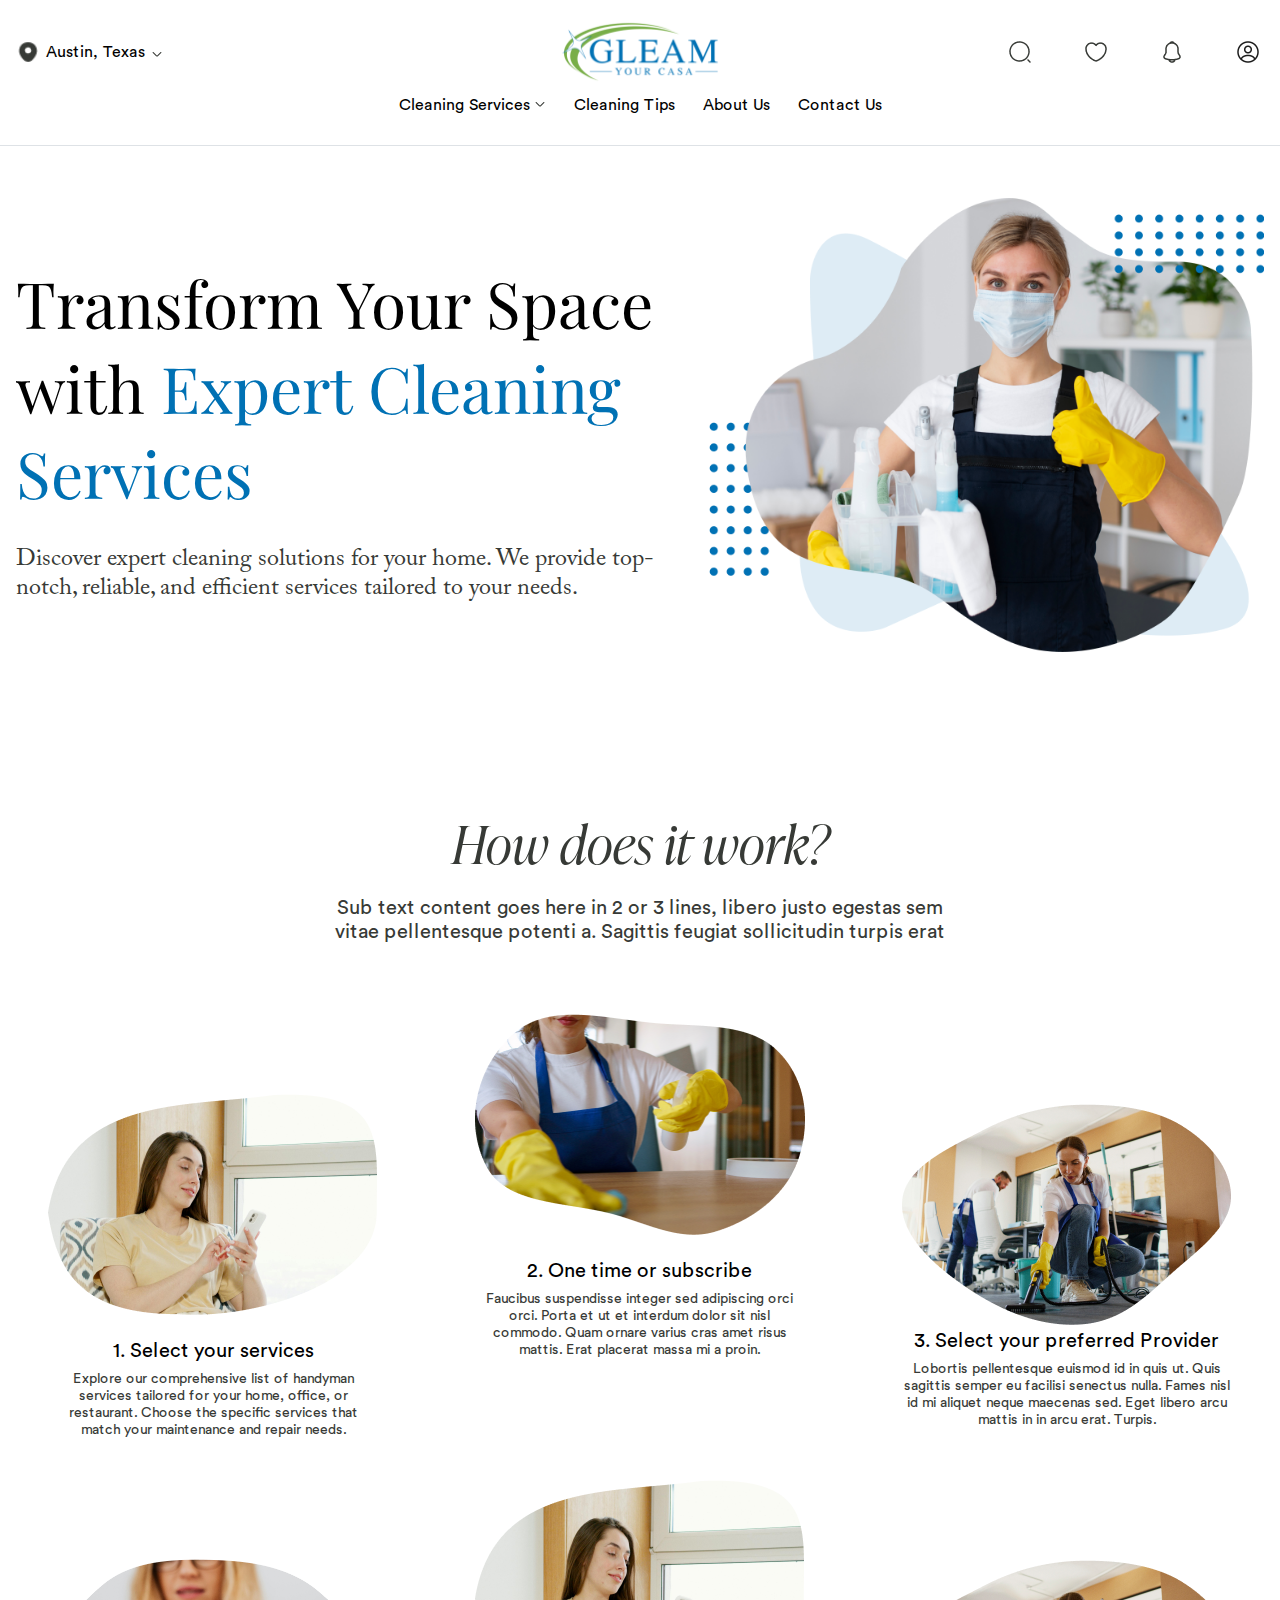
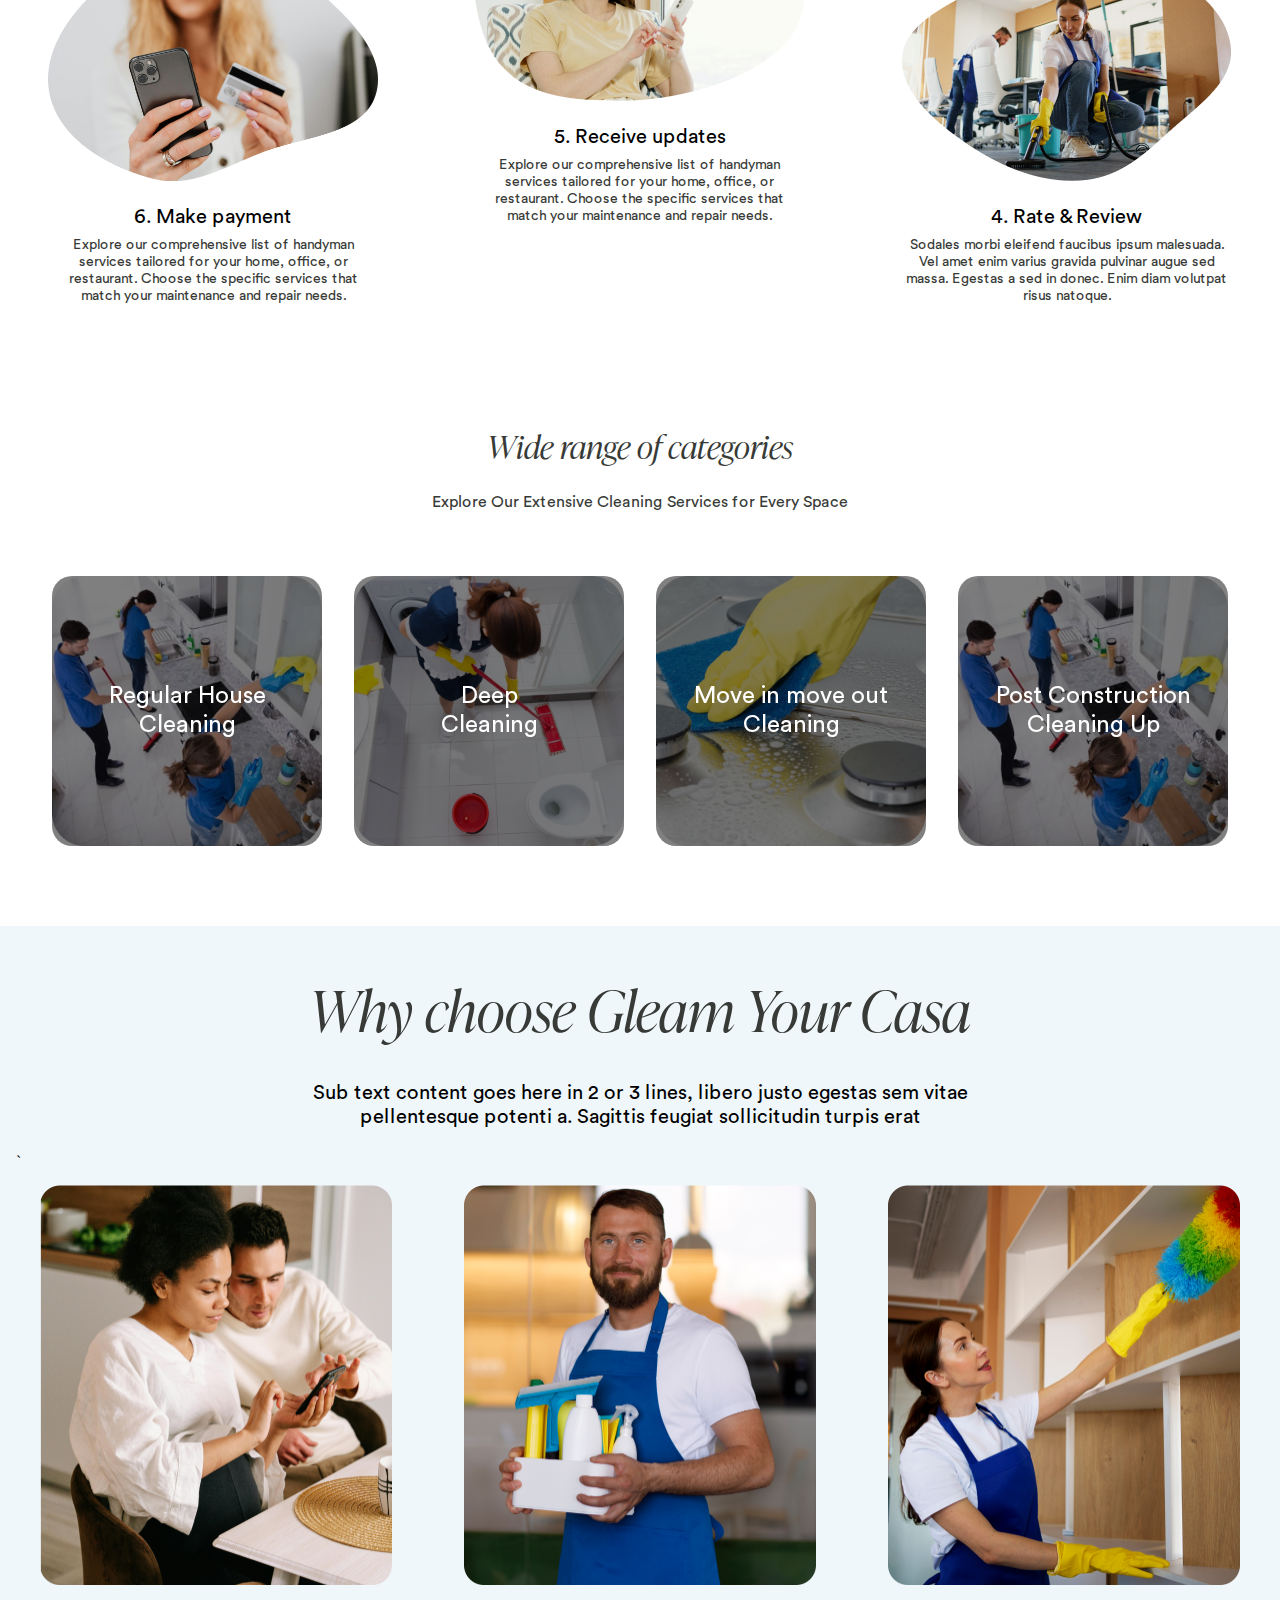
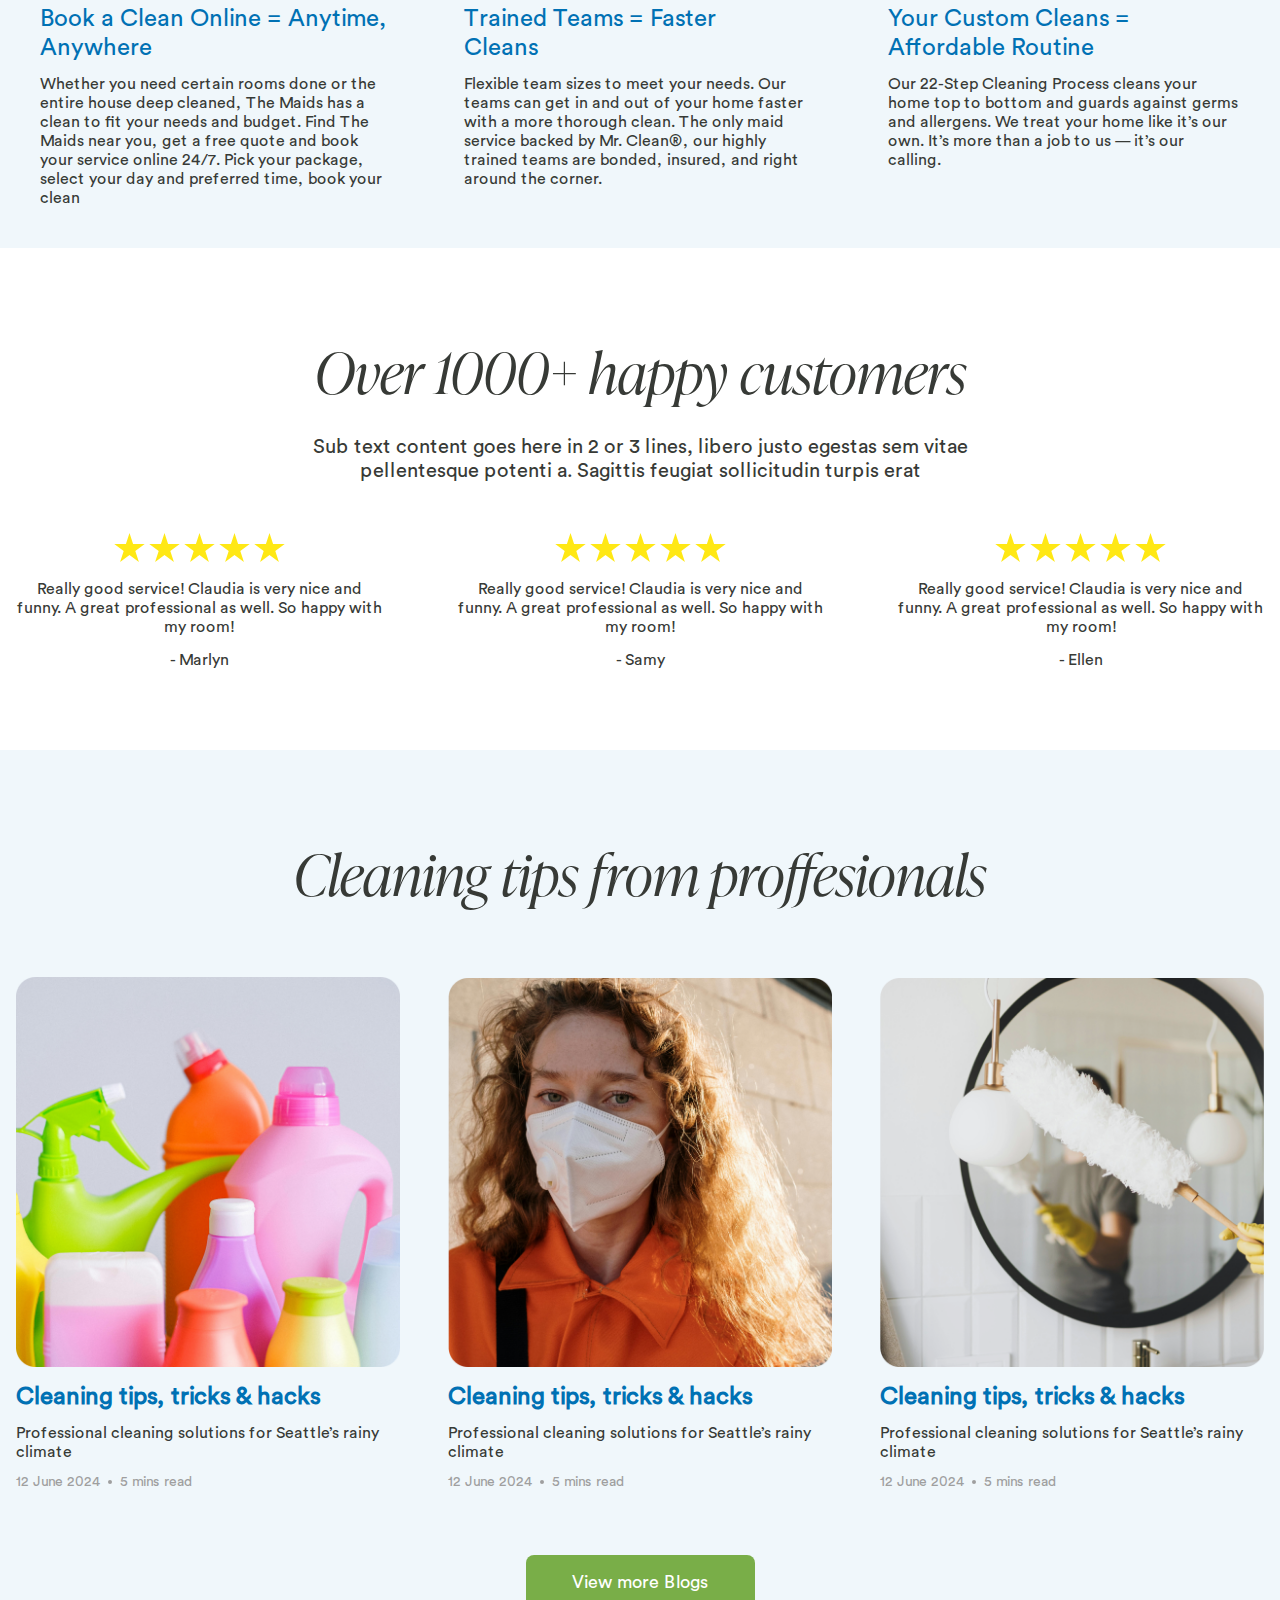
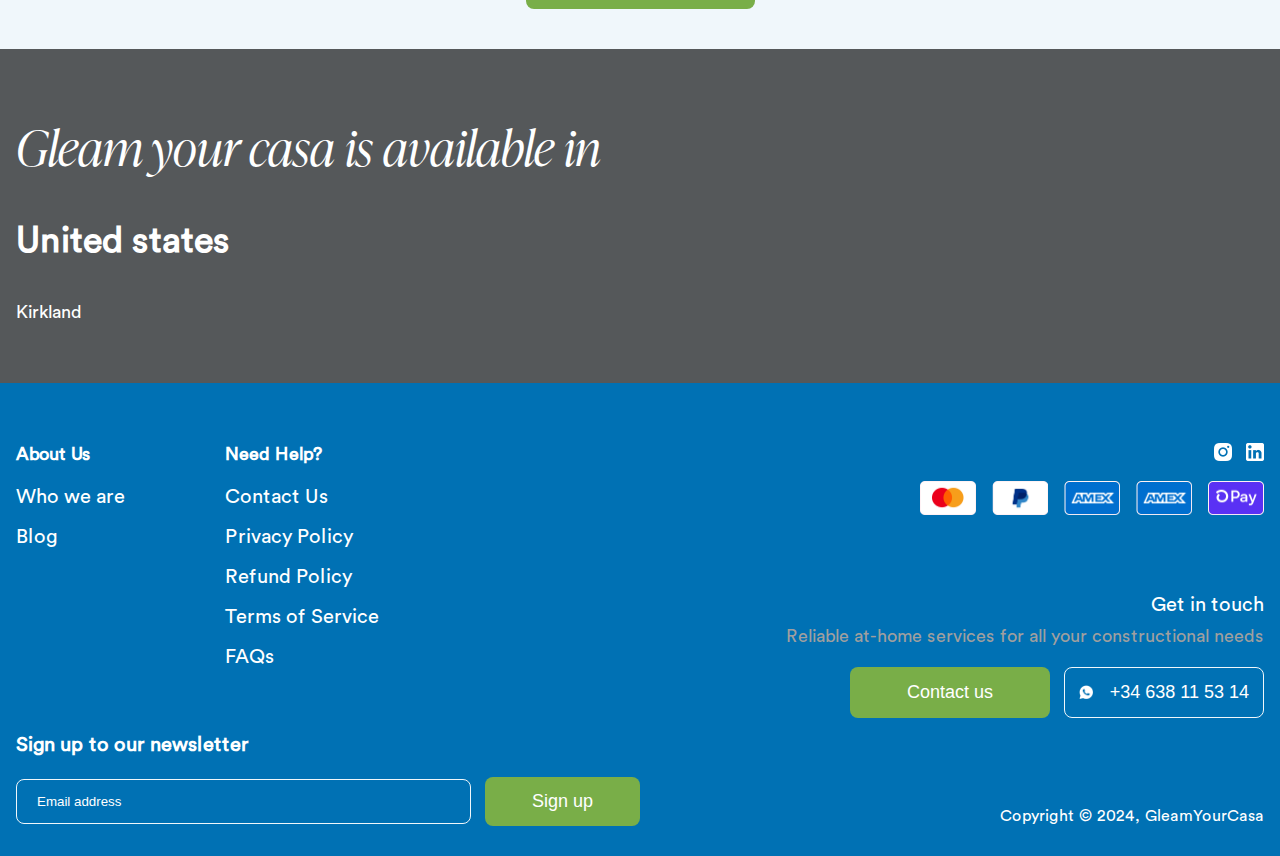
<file: index.html>
<!DOCTYPE html>
<html lang="en">

<head>
    <meta charset="UTF-8">
    <meta name="viewport" content="width=device-width, initial-scale=1.0">
    <title>GLEM</title>
    <link rel="stylesheet" href="style.css">
</head>

<body>
    <header class="sticky border-bottom top-0 z-999 bg-white font-circular-std">
        <div class="container">
            <div class="py-7 sm-pt-8 sm-pb-10 md-pb-15">
                <div class="grid grid-col-2 sm-grid-col-3">
                    <!-- Location -->
                    <div class="sm-flex hidden align-items-center">
                        <div class="flex align-items-center gap-3 cursor-pointer">
                            <div class="size-12">
                                <img src="./public/images/location.png" alt="location" title="location"
                                    class="size-full">
                            </div>
                            <p>Austin, Texas</p>
                            <div class="size-6">
                                <img src="./public//images/arrow-down.png" alt="arrow-down" title="arrow-down"
                                    class="size-full">
                            </div>
                        </div>
                    </div>
                    <!-- Menu And Logo -->
                    <div class="flex align-items-center gap-5 justify-content-start sm-justify-content-center">
                        <img src="./public//images/menu.png" class="size-12 flex sm-hidden" alt="menu" title="menu">
                        <img src="./public//images/logo.png" class="w-38 h-36 w-full sm-w-82" alt="logo" title="logo">
                    </div>
                    <!-- Icons  -->
                    <div class="flex gap-8 sm-gap-22 align-items-center justify-content-end">
                        <div
                            class="cursor-pointer hover-light-gray p-2 flex align-items-center justify-content-center rounded-full sm-hidden">
                            <img src="./public//images/cart.png" alt="cart" title="cart" class="size-12">
                        </div>
                        <div class="cursor-pointer hover-light-gray p-2 flex rounded-full">
                            <img src="./public//images/search-normal.png" alt="search" title="search" class="size-12">
                        </div>
                        <div
                            class="cursor-pointer hover-light-gray p-2 hidden sm-flex align-items-center justify-content-center rounded-full">
                            <img src="./public//images/heart.png" alt="heart" title="heart" class="size-12">
                        </div>
                        <div
                            class="cursor-pointer hover-light-gray p-2 hidden sm-flex align-items-center justify-content-center rounded-full">
                            <img src="./public//images/notification.png" alt="notification" title="notification"
                                class="size-12">
                        </div>
                        <div
                            class="cursor-pointer hover-light-gray p-2 hidden sm-flex align-items-center justify-content-center rounded-full">
                            <img src="./public//images/profile.png" alt="profile" title="profile" class="size-12">
                        </div>
                    </div>

                </div>
                <nav>
                    <ul class="sm-flex hidden align-items-center justify-content-center gap-10 mt-4 ">
                        <li>
                            <a href="#cleaning" class="cursor-pointer px-2 py-3">
                                Cleaning Services <span><img src="./public//images/arrow-down.png" alt="arrow-down"
                                        title="arrow-down"></span>
                            </a>
                        </li>
                        <li>
                            <a href="#cleaning" class="px-2 py-3">Cleaning Tips</a>
                        </li>
                        <li>
                            <a href="#aboutus" class="px-2 py-3">About Us</a>
                        </li>
                        <li>
                            <a href="#footer" class="px-2 py-3">Contact Us</a>
                        </li>
                    </ul>
                </nav>
            </div>
        </div>
    </header>
    <!-- Hero Section -->
    <section class="flex flex-col gap-8 sm-flex-row container">
        <div class="pt-20 md-pt-26 lg-pt-57 flex flex-col gap-4 md:gap-8 sm-gap-15">
            <h1
                class="font-playfair-display font-normal text-16 xl-text-32 lg-text-30 md-text-28 text-center sm-text-left">
                Transform Your Space with <span class="text-blue-primary">Expert Cleaning Services </span>
            </h1>
            <p class="font-adobe-caslon-pro sm-text-12 text-center sm-text-left text-gray-primary">
                Discover expert cleaning solutions for your home.
                We provide top-notch, reliable, and efficient services tailored to your needs.
            </p>
        </div>
        <!-- Hero Image -->
        <div
            class="w-full pt-8 sm-pt-16 lg-pt-26 pb-0 sm-pb-25 lg-pb-55  flex align-items-center justify-content-center">
            <img src="./public//images/hero_image.png" alt="hero image" title="hero image"
                class="max-size-full max-h-139 sm-max-h-full">
        </div>
    </section>
    <!-- Introduction Section -->
    <section class="container pt-20 pb-40 lg-pb-38">
        <!-- Introduction Text -->
        <div class="">
            <h1
                class="font-ivy-presto-display text-center text-16 xl-text-28 md-text-30 lg-text-24 font-thin text-gray-secondary">
                How does it work?
            </h1>
            <p
                class="font-circular-std text-gray-secondary pt-4 lg-pt-8 text-8 text-center w-full sm-w-half m-auto text-8 lg-text-10">
                Sub text content goes here in 2 or 3 lines, libero justo egestas sem vitae pellentesque potenti a.
                Sagittis feugiat sollicitudin turpis erat
            </p>
            <!-- Steps Cards -->
            <div
                class="flex align-items-center justify-content-around flex-col flex-wrap sm-flex-row gap-16 lg-row-gap-60 pt-15 lg-pt-75 max-w-full">
                <!-- Card 1 -->
                <div class="max-w-165">
                    <!-- Image -->
                    <div>
                        <img src="./public/images/intro-1.png" alt="introduction image" title="introduction image"
                            class="m-auto">
                    </div>
                    <!-- Content -->
                    <div class="pt-10">
                        <h4 class="font-circular-std text-center text-10 pb-4">1. Select your services</h4>
                        <p class="font-circular-std text-center text-gray-secondary text-7">Explore our comprehensive
                            list of
                            handyman services
                            tailored for
                            your home, office, or
                            restaurant. Choose the specific
                            services that match your maintenance and repair needs.</p>
                    </div>
                </div>
                <!-- Card 2 -->
                <div class="max-w-165 relative lg--top-40">
                    <!-- Image -->
                    <div class="w-full">
                        <img src="./public/images/intro-2.png" alt="introduction image" title="introduction image"
                            class="m-auto w-full">
                    </div>
                    <!-- Content -->
                    <div class="pt-10">
                        <h4 class="font-circular-std text-center text-10 pb-4">2. One time or subscribe</h4>
                        <p class="font-circular-std text-center text-gray-secondary text-7">Faucibus suspendisse integer
                            sed
                            adipiscing orci orci. Porta et ut et interdum dolor sit nisl commodo. Quam ornare
                            varius cras amet risus mattis. Erat placerat massa mi a proin.</p>
                    </div>
                </div>
                <!-- Card 3 -->
                <div class="max-w-165">
                    <!-- Image -->
                    <div>
                        <img src="./public/images/intro-3.png" alt="introduction image" title="introduction image"
                            class="m-auto">
                    </div>
                    <!-- Content -->
                    <div class="pt- 10">
                        <h4 class="font-circular-std text-center text-10 pb-4">3. Select your preferred Provider</h4>
                        <p class="font-circular-std text-center text-gray-secondary text-7">Lobortis pellentesque
                            euismod id in
                            quis ut. Quis sagittis semper eu facilisi senectus nulla. Fames nisl id mi aliquet
                            neque maecenas sed. Eget libero arcu mattis in in arcu erat. Turpis.</p>
                    </div>
                </div>
                <!-- Card 6 -->
                <div class="max-w-165">
                    <!-- Image -->
                    <div>
                        <img src="./public/images/intro-4.png" alt="introduction image" title="introduction image"
                            class="m-auto max-w-full">
                    </div>
                    <!-- Content -->
                    <div class="pt-10">
                        <h4 class="font-circular-std text-center text-10 pb-4">6. Make payment</h4>
                        <p class="font-circular-std text-center text-gray-secondary text-7">Explore our comprehensive
                            list of
                            handyman services
                            tailored for
                            your home, office, or
                            restaurant. Choose the specific
                            services that match your maintenance and repair needs.</p>
                    </div>
                </div>
                <!-- Card 5 -->
                <div class="max-w-165 relative lg--top-40">
                    <!-- Image -->
                    <div>
                        <img src="./public/images/intro-1.png" alt="introduction image" title="introduction image"
                            class="m-auto">
                    </div>
                    <!-- Content -->
                    <div class="pt-10">
                        <h4 class="font-circular-std text-center text-10 pb-4">5. Receive updates</h4>
                        <p class="font-circular-std text-center text-gray-secondary text-7">Explore our comprehensive
                            list of
                            handyman services
                            tailored for
                            your home, office, or
                            restaurant. Choose the specific
                            services that match your maintenance and repair needs.</p>
                    </div>
                </div>
                <!-- Card 4 -->
                <div class="max-w-165">
                    <!-- Image -->
                    <div>
                        <img src="./public/images/intro-3.png" alt="introduction image" title="introduction image"
                            class="m-auto">
                    </div>
                    <!-- Content -->
                    <div class="pt-10">
                        <h4 class="font-circular-std text-center text-10 pb-4">4. Rate & Review</h4>
                        <p class="font-circular-std text-center text-gray-secondary text-7">Sodales morbi eleifend
                            faucibus
                            ipsum malesuada. Vel amet enim varius gravida pulvinar augue sed massa. Egestas a sed in
                            donec. Enim diam volutpat risus natoque.</p>
                    </div>
                </div>
            </div>
        </div>
    </section>
    <!-- Category Section -->
    <section class="container">
        <!-- Category Text -->
        <div class="pt-20 pb-12 lg-pb-32">
            <h1 class="font-ivy-presto-display text-gray-secondary text-16 font-thin text-center pb-4 lg-pb-12">
                Wide range of categories
            </h1>
            <p class="font-circular-std text-gray-secondary text-center text-8">
                Explore Our Extensive Cleaning Services for Every Space
            </p>
        </div>
        <!--Category Cards -->
        <div class="flex align-items-center justify-content-center">
            <div class="grid grid-col-2 lg-grid-col-4 gap-6 lg-gap-16 justify-content-center w-fit pb-40">
                <!-- Card 1 -->
                <div class="rounded-5 no-repeat bg-size-cover"
                    style="background-image: url(./public/images/category-4.png);">
                    <div class="rounded-5 flex align-items-center   justify-content-center w-88 md-w-100 md-h-100 lg-w-110 lg-h-110 xl-w-135 xl-h-135 h-88 "
                        style="backdrop-filter: brightness(0.5);">
                        <p class="font-circular-std text-white text-center lg-text-12 ">Regular House <br>
                            Cleaning</p>
                    </div>
                </div>
                <!-- Card 2 -->
                <div class="rounded-5 no-repeat bg-size-cover"
                    style="background-image: url(./public/images/category-2.png);">
                    <div class="rounded-5 flex align-items-center   justify-content-center w-88 md-w-100 md-h-100 lg-w-110 lg-h-110 xl-w-135 xl-h-135 h-88 "
                        style="backdrop-filter: brightness(0.5);">
                        <p class="font-circular-std text-white text-center lg-text-12 ">Deep <br> Cleaning</p>
                    </div>
                </div>
                <!-- Card 3 -->
                <div class="rounded-5 no-repeat bg-size-cover"
                    style="background-image: url(./public/images/category-3.png);">
                    <div class="rounded-5 flex align-items-center   justify-content-center w-88 md-w-100 md-h-100 lg-w-110 lg-h-110 xl-w-135 xl-h-135 h-88 "
                        style="backdrop-filter: brightness(0.5);">
                        <p class="font-circular-std text-white text-center lg-text-12 ">Move in move out <br>
                            Cleaning</p>
                    </div>
                </div>
                <!-- Card 4 -->
                <div class="rounded-5 no-repeat bg-size-cover"
                    style="background-image: url(./public/images/category-4.png);">
                    <div class="rounded-5 flex align-items-center   justify-content-center w-88 md-w-100 md-h-100 lg-w-110 lg-h-110 xl-w-135 xl-h-135 h-88 "
                        style="backdrop-filter: brightness(0.5);">
                        <p class="font-circular-std text-white text-center lg-text-12 ">Post Construction <br>
                            Cleaning Up</p>
                    </div>
                </div>

            </div>
        </div>
    </section>
    <!-- Choose Section -->
    <section class="bg-slate mb-20">
        <div class="container pt-20 pb-20">
            <!-- Content -->
            <div class="flex flex-col gap-4 lg-gap-12 mb-7">
                <h1 class="text-center font-ivy-presto-display text-16 lg-text-28 font-thin text-gray-secondary mb-4">
                    Why choose <br class="sm-hidden"> Gleam Your Casa
                </h1>
                <p class="text-center m-auto md-text-10 font-circular-std">
                    Sub text content goes here in 2 or 3 lines, libero justo egestas sem vitae <br
                        class="hidden sm-block"> pellentesque potenti a.
                    Sagittis feugiat
                    sollicitudin turpis erat
                </p>`
            </div>
            <!-- Cards -->
            <div
                class="flex flex-col md-flex-row justify-content-center align-items-center md-align-item-base gap-12 lg-gap-24 xl-gap-36">
                <!-- Card 1 -->
                <div class="max-w-175 md-max-w-176 w-full">
                    <!-- Image -->
                    <div class="w-full">
                        <img src="./public/images/choose-1.png" alt="choose section image" title="choose section image"
                            class="w-full">
                    </div>
                    <div class="mt-8">
                        <h4 class="text-11 md-text-12 text-blue-primary font-circular-std">Book a Clean Online =
                            Anytime, Anywhere
                        </h4>
                        <p class="font-circular-std mt-6 text-gray-primary">
                            Whether you need certain rooms done or the entire house deep cleaned, The Maids has a clean
                            to fit your needs and
                            budget. Find The Maids near you, get a free quote and book your service online 24/7. Pick
                            your package, select your day
                            and preferred time, book your clean
                        </p>
                    </div>
                </div>
                <!-- Card 2 -->
                <div class="max-w-175 md-max-w-176 w-full">
                    <!-- Image -->
                    <div class="w-full">
                        <img src="./public/images/choose-2.png" alt="choose section image" title="choose section image"
                            class="w-full">
                    </div>
                    <div class="mt-8">
                        <h4 class="text-11 md-text-12 text-blue-primary font-circular-std">Trained Teams = Faster <br
                                class="hidden sm-block"> Cleans
                        </h4>
                        <p class="font-circular-std mt-6 text-gray-primary">
                            Flexible team sizes to meet your needs. Our teams can get in and out of your home faster
                            with a more thorough clean. The
                            only maid service backed by Mr. Clean®, our highly trained teams are bonded, insured, and
                            right around the corner.

                        </p>
                    </div>
                </div>
                <!-- Card 3 -->
                <div class="max-w-175 md-max-w-176 w-full">
                    <!-- Image -->
                    <div class="w-full">
                        <img src="./public/images/choose-3.png" alt="choose section image" title="choose section image"
                            class="w-full object-cover">
                    </div>
                    <div class="mt-8">
                        <h4 class="text-11 md-text-12 text-blue-primary font-circular-std">Your Custom Cleans =
                            Affordable Routine
                        </h4>
                        <p class="font-circular-std mt-6 text-gray-primary">
                            Our 22-Step Cleaning Process cleans your home top to bottom and guards against germs and
                            allergens. We treat your home
                            like it’s our own. It’s more than a job to us — it’s our calling.

                        </p>
                    </div>
                </div>

            </div>
        </div>
    </section>
    <!-- Customer Review -->
    <section id="aboutus" class="container hidden md-block md-pt-20 md-pb-40">
        <!-- Content -->
        <div class="md-pb-25">
            <h1 class="text-center font-ivy-presto-display md-text-28 md-pb-12 font-thin text-gray-secondary">
                Over 1000+ happy customers
            </h1>
            <p class="text-center md-text-10 font-circular-std text-gray-secondary">
                Sub text content goes here in 2 or 3 lines, libero justo egestas sem vitae <br>pellentesque potenti a.
                Sagittis feugiat
                sollicitudin turpis erat
            </p>
        </div>
        <!-- Reviews -->
        <div class="flex gap-37 justify-content-center">
            <!-- Review 1 -->
            <div class="flex flex-col align-items-center gap-7">
                <div>
                    <svg width="31" height="29" viewBox="0 0 31 29" fill="none" xmlns="http://www.w3.org/2000/svg">
                        <path
                            d="M15.5 0L19.0922 11.0557H30.7169L21.3123 17.8885L24.9046 28.9443L15.5 22.1115L6.09544 28.9443L9.68766 17.8885L0.283095 11.0557H11.9078L15.5 0Z"
                            fill="#FFE815" />
                    </svg>
                    <svg width="31" height="29" viewBox="0 0 31 29" fill="none" xmlns="http://www.w3.org/2000/svg">
                        <path
                            d="M15.5 0L19.0922 11.0557H30.7169L21.3123 17.8885L24.9046 28.9443L15.5 22.1115L6.09544 28.9443L9.68766 17.8885L0.283095 11.0557H11.9078L15.5 0Z"
                            fill="#FFE815" />
                    </svg>
                    <svg width="31" height="29" viewBox="0 0 31 29" fill="none" xmlns="http://www.w3.org/2000/svg">
                        <path
                            d="M15.5 0L19.0922 11.0557H30.7169L21.3123 17.8885L24.9046 28.9443L15.5 22.1115L6.09544 28.9443L9.68766 17.8885L0.283095 11.0557H11.9078L15.5 0Z"
                            fill="#FFE815" />
                    </svg>
                    <svg width="31" height="29" viewBox="0 0 31 29" fill="none" xmlns="http://www.w3.org/2000/svg">
                        <path
                            d="M15.5 0L19.0922 11.0557H30.7169L21.3123 17.8885L24.9046 28.9443L15.5 22.1115L6.09544 28.9443L9.68766 17.8885L0.283095 11.0557H11.9078L15.5 0Z"
                            fill="#FFE815" />
                    </svg>
                    <svg width="31" height="29" viewBox="0 0 31 29" fill="none" xmlns="http://www.w3.org/2000/svg">
                        <path
                            d="M15.5 0L19.0922 11.0557H30.7169L21.3123 17.8885L24.9046 28.9443L15.5 22.1115L6.09544 28.9443L9.68766 17.8885L0.283095 11.0557H11.9078L15.5 0Z"
                            fill="#FFE815" />
                    </svg>

                </div>
                <div>
                    <p class="font-circular-std text-gray-primary text-center">Really good service! Claudia is very nice
                        and funny.
                        A
                        great professional as well. So happy with my
                        room!</p>
                </div>
                <div>
                    <p class="text-center font-circular-std text-gray-primary"> - Marlyn</p>
                </div>
            </div>
            <!-- Review 2 -->
            <div class="flex flex-col align-items-center gap-7">
                <div>
                    <svg width="31" height="29" viewBox="0 0 31 29" fill="none" xmlns="http://www.w3.org/2000/svg">
                        <path
                            d="M15.5 0L19.0922 11.0557H30.7169L21.3123 17.8885L24.9046 28.9443L15.5 22.1115L6.09544 28.9443L9.68766 17.8885L0.283095 11.0557H11.9078L15.5 0Z"
                            fill="#FFE815" />
                    </svg>
                    <svg width="31" height="29" viewBox="0 0 31 29" fill="none" xmlns="http://www.w3.org/2000/svg">
                        <path
                            d="M15.5 0L19.0922 11.0557H30.7169L21.3123 17.8885L24.9046 28.9443L15.5 22.1115L6.09544 28.9443L9.68766 17.8885L0.283095 11.0557H11.9078L15.5 0Z"
                            fill="#FFE815" />
                    </svg>
                    <svg width="31" height="29" viewBox="0 0 31 29" fill="none" xmlns="http://www.w3.org/2000/svg">
                        <path
                            d="M15.5 0L19.0922 11.0557H30.7169L21.3123 17.8885L24.9046 28.9443L15.5 22.1115L6.09544 28.9443L9.68766 17.8885L0.283095 11.0557H11.9078L15.5 0Z"
                            fill="#FFE815" />
                    </svg>
                    <svg width="31" height="29" viewBox="0 0 31 29" fill="none" xmlns="http://www.w3.org/2000/svg">
                        <path
                            d="M15.5 0L19.0922 11.0557H30.7169L21.3123 17.8885L24.9046 28.9443L15.5 22.1115L6.09544 28.9443L9.68766 17.8885L0.283095 11.0557H11.9078L15.5 0Z"
                            fill="#FFE815" />
                    </svg>
                    <svg width="31" height="29" viewBox="0 0 31 29" fill="none" xmlns="http://www.w3.org/2000/svg">
                        <path
                            d="M15.5 0L19.0922 11.0557H30.7169L21.3123 17.8885L24.9046 28.9443L15.5 22.1115L6.09544 28.9443L9.68766 17.8885L0.283095 11.0557H11.9078L15.5 0Z"
                            fill="#FFE815" />
                    </svg>

                </div>
                <div>
                    <p class="font-circular-std text-gray-primary text-center">Really good service! Claudia is very nice
                        and funny.
                        A
                        great professional as well. So happy with my
                        room!</p>
                </div>
                <div>
                    <p class="text-center font-circular-std text-gray-primary"> - Samy</p>
                </div>
            </div>
            <!-- Review 3 -->
            <div class="flex flex-col align-items-center gap-7">
                <div>
                    <svg width="31" height="29" viewBox="0 0 31 29" fill="none" xmlns="http://www.w3.org/2000/svg">
                        <path
                            d="M15.5 0L19.0922 11.0557H30.7169L21.3123 17.8885L24.9046 28.9443L15.5 22.1115L6.09544 28.9443L9.68766 17.8885L0.283095 11.0557H11.9078L15.5 0Z"
                            fill="#FFE815" />
                    </svg>
                    <svg width="31" height="29" viewBox="0 0 31 29" fill="none" xmlns="http://www.w3.org/2000/svg">
                        <path
                            d="M15.5 0L19.0922 11.0557H30.7169L21.3123 17.8885L24.9046 28.9443L15.5 22.1115L6.09544 28.9443L9.68766 17.8885L0.283095 11.0557H11.9078L15.5 0Z"
                            fill="#FFE815" />
                    </svg>
                    <svg width="31" height="29" viewBox="0 0 31 29" fill="none" xmlns="http://www.w3.org/2000/svg">
                        <path
                            d="M15.5 0L19.0922 11.0557H30.7169L21.3123 17.8885L24.9046 28.9443L15.5 22.1115L6.09544 28.9443L9.68766 17.8885L0.283095 11.0557H11.9078L15.5 0Z"
                            fill="#FFE815" />
                    </svg>
                    <svg width="31" height="29" viewBox="0 0 31 29" fill="none" xmlns="http://www.w3.org/2000/svg">
                        <path
                            d="M15.5 0L19.0922 11.0557H30.7169L21.3123 17.8885L24.9046 28.9443L15.5 22.1115L6.09544 28.9443L9.68766 17.8885L0.283095 11.0557H11.9078L15.5 0Z"
                            fill="#FFE815" />
                    </svg>
                    <svg width="31" height="29" viewBox="0 0 31 29" fill="none" xmlns="http://www.w3.org/2000/svg">
                        <path
                            d="M15.5 0L19.0922 11.0557H30.7169L21.3123 17.8885L24.9046 28.9443L15.5 22.1115L6.09544 28.9443L9.68766 17.8885L0.283095 11.0557H11.9078L15.5 0Z"
                            fill="#FFE815" />
                    </svg>

                </div>
                <div>
                    <p class="font-circular-std text-gray-primary text-center">Really good service! Claudia is very nice
                        and funny.
                        A
                        great professional as well. So happy with my
                        room!</p>
                </div>
                <div>
                    <p class="text-center font-circular-std text-gray-primary"> - Ellen</p>
                </div>
            </div>
        </div>
    </section>
    <!-- Cleaning tips -->
    <section id="cleaning" class="pb-20 md-pt-40 md-bg-slate">
        <div class="container ">
            <!-- Content -->
            <h1
                class="font-ivy-presto-display text-16 lg-text-28 font-thin text-center text-gray-secondary mb-16 md-mb-32">
                Cleaning tips from proffesionals
            </h1>
            <!-- Cards -->
            <div
                class="flex flex-col md-flex-row align-items-center md-align-item-base gap-12 lg-gap-24 justify-content-center mb-16 md-mb-32">
                <!-- Card 1 -->
                <div class="w-full max-w-175 md-max-w-197">
                    <div class="w-full">
                        <img src="./public/images/cleaing-1.png" alt="cleaning image 1" title="cleaning image 1"
                            class="w-full">
                    </div>
                    <div class="mt-6">
                        <h6 class="text-10 md-text-12 text-blue-primary font-circular-std font-bold">
                            Cleaning tips, tricks & hacks
                        </h6>
                        <p class="mt-6 text-gray-secondary font-circular-std">Professional cleaning solutions for
                            Seattle’s
                            rainy
                            climate</p>
                        <div class="mt-6 flex gap-4 font-circular-std text-7 text-gray-tertiary">
                            <p>12 June 2024</p>
                            <div class="flex align-items-center justify-content-center"><span
                                    class="w-2 h-2 bg-slate rounded-full bg-gray-tertiary"></span></div>
                            <p>5 mins read</p>
                        </div>
                    </div>
                </div>
                <!-- Card 2 -->
                <div class="w-full max-w-175 md-max-w-197">
                    <div class="w-full">
                        <img src="./public/images/cleaing-2.png" alt="cleaning image 1" title="cleaning image 1"
                            class="w-full">
                    </div>
                    <div class="mt-6">
                        <h6 class="text-10 md-text-12 text-blue-primary font-circular-std font-bold">
                            Cleaning tips, tricks & hacks
                        </h6>
                        <p class="mt-6 text-gray-secondary font-circular-std">Professional cleaning solutions for
                            Seattle’s
                            rainy
                            climate</p>
                        <div class="mt-6 flex gap-4 font-circular-std text-7 text-gray-tertiary">
                            <p>12 June 2024</p>
                            <div class="flex align-items-center justify-content-center"><span
                                    class="w-2 h-2 bg-slate rounded-full bg-gray-tertiary"></span></div>
                            <p>5 mins read</p>
                        </div>
                    </div>
                </div>
                <!-- Card 3 -->
                <div class="w-full max-w-175 md-max-w-197">
                    <div class="w-full">
                        <img src="./public/images/cleaing-3.png" alt="cleaning image 1" title="cleaning image 1"
                            class="w-full">
                    </div>
                    <div class="mt-6">
                        <h6 class="text-10 md-text-12 text-blue-primary font-circular-std font-bold">
                            Cleaning tips, tricks & hacks
                        </h6>
                        <p class="mt-6 text-gray-secondary font-circular-std">Professional cleaning solutions for
                            Seattle’s
                            rainy
                            climate</p>
                        <div class="mt-6 flex gap-4 font-circular-std text-7 text-gray-tertiary">
                            <p>12 June 2024</p>
                            <div class="flex align-items-center justify-content-center"><span
                                    class="w-2 h-2 bg-slate rounded-full bg-gray-tertiary"></span></div>
                            <p>5 mins read</p>
                        </div>
                    </div>
                </div>
            </div>
            <!-- Button -->
            <div class="flex align-items-center justify-content-center">
                <button
                    class="bg-green-secondary text-8 pt-8 pb-8 px-23 text-white rounded-2 border-none font-circular-std cursor-pointer md-text-9">View
                    more Blogs</button>
            </div>
        </div>
    </section>
    <!-- Availability -->
    <section class="bg-gray-secondary pt-20 pb-20 md-pb-30 md-pt-30">
        <div class="container">
            <h2 class="font-ivy-presto-display text-16 md-text-24 mb-10 md-mb-20 text-white font-thin">Gleam your casa
                is
                available in</h2>
            <h6 class="text-9 md-text-18 text-white mb-7 md-mb-19 font-bold font-circular-std">United states</h6>
            <p class="text-white md-text-9 font-circular-std">Kirkland</p>
        </div>
    </section>
    <footer id="footer" class="bg-blue-primary pt-10 pb-10 md-pt-30 md-pb-15  text-white">
        <div class="container">
            <!-- Top -->
            <div class="flex flex-col md-flex-row justify-content-between">
                <!-- Top Left -->
                <div class="flex md-flex-col gap-10 md-w-half">
                    <div class="flex flex-col gap-0 md-flex-row md-mb-32 md-gap-50">
                        <!-- About Us -->
                        <div class="mb-10">
                            <h4 class="font-circular-std font-bold mb-10 md-text-9">About Us</h4>
                            <div class="flex flex-col gap-8 font-circular-std md-text-10">
                                <a href="#">Who we are</a>
                                <a href="#">Blog</a>
                            </div>
                        </div>
                        <!-- Need Help -->
                        <div>
                            <h4 class="font-circular-std font-bold mb-10 md-text-9">Need Help?</h4>
                            <div class="flex flex-col gap-8 font-circular-std md-text-10">
                                <a href="#">Contact Us</a>
                                <a href="#">Privacy Policy</a>
                                <a href="#">Refund Policy</a>
                                <a href="#">Terms of Service</a>
                                <a href="#">FAQs</a>
                            </div>
                        </div>
                    </div>
                </div>
                <!-- Top Right -->
                <div class="flex flex-col md-gap-24 md-w-half">
                    <!-- Line -->
                    <div class="w-full border-slate mt-15 mb-15 md-hidden"></div>
                    <!-- Social Media & Payment Methods -->
                    <div class="mb-15 flex flex-col md-align-item-end">
                        <!-- Social Media Icons -->
                        <div class="flex align-items-center gap-7 mb-10">
                            <img src="./public/images/insta.png" alt="instagram logo" title="instagram logo"
                                class="size-9">
                            <img src="./public/images/linkedin.png" alt="instagram logo" title="instagram logo"
                                class="size-9">
                        </div>
                        <!-- Payments Icons -->
                        <div class="flex gap-8">
                            <img src="./public/images/master_card.png" alt="master card image" title="master card image"
                                class="w-28 h-17">
                            <img src="./public/images/paypal.png" alt="paypal image" title="paypal image"
                                class="w-28 h-17">
                            <img src="./public/images/amex.png" alt="amex image" title="amex image" class="w-28 h-17">
                            <img src="./public/images/ipay.png" alt="i pay image" title="i pay image" class="w-28 h-17">
                            <img src="./public/images/opay.png" alt="o pay image" title="o pay image" class="w-28 h-17">
                        </div>
                    </div>
                    <!-- email notify mobile-->
                    <div class="md-hidden md-w-full">
                        <h3 class="font-circular-std font-bold mb-7 md-mb-10">Sign up to our newsletter</h3>
                        <div class="font-circular-std flex align-items-center gap-3">
                            <input type="email" placeholder="Email address"
                                class="bg-transparent rounded-2 text-white border-slate w-full pt-5 md-pt-7 pb-5 md-pb-7 pl-10 outline-none place-holder-white">
                            <button
                                class="text-9 md-w-100 bg-green-secondary pt-5 md-pt-7 pb-5 md-pb-7 pr-10 pl-10 text-white border-none rounded-2 text-nowrap cursor-pointer">Sign
                                up</button>
                        </div>
                    </div>
                    <!-- Line -->
                    <div class="w-full border-slate mt-15 mb-15 md-hidden"></div>
                    <!-- Contact -->
                    <div class="flex flex-col md-align-item-end">
                        <h3 class="mb-4 font-circular-std md-text-10">Get in touch</h3>
                        <p class="text-gray-tertiary md-text-right font-circular-std mb-10 md-text-9">Reliable at-home
                            services for
                            all your
                            constructional needs</p>
                        <div class="flex gap-7 md-justify-content-end  flex-wrap font-circular-std">
                            <button
                                class="bg-green-secondary rounded-2 text-9 border-none outline-none text-white pt-5 pb-5 md-pt-7 md-pb-7 pr-13 pl-13 text-nowrap cursor-pointer md-w-100">Contact
                                us</button>
                            <button
                                class="flex align-items-center justify-content-between gap-3 border-slate text-white rounded-2 bg-transparent text-9 pt-5 pb-5 md-pt-7 md-pb-7 pr-7 pl-7 cursor-pointer md-w-100">
                                <img src="./public/images/whatsapp.png" alt="whatsapp image" title="whatsapp image"
                                    class="size-7">
                                <p class="text-nowrap">+34 638 11 53 14</p>
                            </button>
                        </div>
                    </div>

                </div>
            </div>
            <!-- Bottom -->
            <div class="flex flex-col md-flex-row md-align-items-end justify-content-between">
                <!-- email notify desktop-->
                <div class="hidden md-block w-half">
                    <h3 class="font-circular-std font-bold mb-7 md-mb-10 md-text-10">Sign up to our newsletter</h3>
                    <div class="font-circular-std flex align-items-center gap-3 md-gap-7">
                        <input type="email" placeholder="Email address"
                            class="bg-transparent rounded-2 text-white border-slate w-full pt-5 md-pt-7 pb-5 md-pb-7 pl-10 outline-none place-holder-white">
                        <button
                            class="text-9 md-w-100 bg-green-secondary pt-5 md-pt-7 pb-5 md-pb-7 pr-10 pl-10 text-white border-none rounded-2 text-nowrap cursor-pointer">Sign
                            up</button>
                    </div>
                </div>
                <!-- Copy right -->
                <p class="text-white text-center md-text-right mt-15 font-circular-std">Copyright ©
                    2024, GleamYourCasa</p>
            </div>
        </div>
    </footer>
</body>

</html>
</file>
<file: style.css>
@import url("https://fonts.googleapis.com/css2?family=Playfair+Display:ital,wght@0,400..900;1,400..900&display=swap");
@font-face {
  font-family: Circular Std;
  src: url(./public/fonts/Circular-Std-Font/CircularStd-Book.woff);
}
@font-face {
  font-family: Adobe Caslon Pro;
  src: url(./public/fonts/adobe-caslon-pro/ACaslonPro-Regular.otf);
}

@font-face {
  font-family: IvyPresto Display;
  src: url(./public/fonts/ivy-presto-display/ivy-presto-display-light.otf);
}

* {
  margin: 0;
  padding: 0;
  box-sizing: border-box;
  scroll-behavior: smooth;
}

a {
  text-decoration: none;
  color: inherit;
}

ul {
  list-style: none;
}

.container {
  max-width: 1342px;
  margin: auto;
  padding: 0 16px;
}

.cursor-pointer {
  cursor: pointer;
}

/* font family */
.font-circular-std {
  font-family: Circular Std;
  font-weight: 450;
}

.font-adobe-caslon-pro {
  font-family: Adobe Caslon Pro;
}

.font-playfair-display {
  font-family: Playfair Display;
}

.font-ivy-presto-display {
  font-family: IvyPresto Display;
}

/* Font Weight */
.font-normal {
  font-weight: 400;
}

.font-thin {
  font-weight: 100;
}

.font-bold {
  font-weight: 700;
}

.text-center {
  text-align: center;
}

.text-nowrap {
  white-space: nowrap;
}
/* Position */
.relative {
  position: relative;
}

.sticky {
  position: sticky;
}

.top-0 {
  top: 0;
}

/* Z Index */
.z-999 {
  z-index: 999;
}

/* Font Size */
.text-7 {
  font-size: 14px;
}

.text-8 {
  font-size: 16px;
}

.text-9 {
  font-size: 18px;
}

.text-10 {
  font-size: 20px;
}

.text-11 {
  font-size: 22px;
}

.text-16 {
  font-size: 32px;
}

.text-32 {
  font-size: 64px;
}

/* Colors */
.text-blue-primary {
  color: #0071b4;
}

.text-gray-primary {
  color: #4c5163;
}

.text-gray-primary {
  color: #373a36;
}

.text-gray-secondary {
  color: #373a36;
}

.text-gray-tertiary {
  color: #9f9f9f;
}

.text-white {
  color: #ffffff;
}

.text-black {
  color: #0000;
}

/* Background */

.bg-transparent {
  background-color: transparent;
}

.bg-white {
  background-color: #ffffff;
}

.bg-slate {
  background-color: #f0f7fb;
}

.bg-blue-primary {
  background-color: #0071b4;
}

.bg-green-secondary {
  background-color: #79ae48;
}

.bg-gray-secondary {
  background-color: #55585a;
}

.bg-gray-tertiary {
  background-color: #9f9f9f;
}

.no-repeat {
  background-repeat: no-repeat;
}

.bg-size-cover {
  background-size: cover;
}

/* Display */
.hidden {
  display: none;
}

.flex {
  display: flex;
}

.flex-col {
  flex-direction: column;
}

.flex-wrap {
  flex-wrap: wrap;
}

.flex-center {
  display: flex;
  align-items: center;
  justify-content: center;
}

.align-items-center {
  align-items: center;
}

.justify-content-center {
  justify-content: center;
}

.justify-content-start {
  justify-content: start;
}

.justify-content-between {
  justify-content: space-between;
}

.justify-content-around {
  justify-content: space-around;
}

.justify-content-end {
  justify-content: end;
}

.grid {
  display: grid;
}

.grid-col-2 {
  grid-template-columns: repeat(2, 1fr);
}

/* Sizes */
.size-6 {
  width: 12px;
  height: 12px;
}

.size-7 {
  width: 14px;
  height: 14px;
}

.size-9 {
  width: 18px;
  height: 18px;
}

.size-12 {
  width: 24px;
  height: 24px;
}

.size-full {
  width: 100%;
  height: 100%;
}

.max-size-full {
  max-width: 100%;
  max-height: 100%;
}

/* Width */

.w-full {
  width: 100%;
}

.w-fit {
  width: fit-content;
}

.w-half {
  width: 50%;
}

.max-w-full {
  max-width: 100%;
}

.max-w-165 {
  max-width: 330px;
}

.max-w-175 {
  max-width: 350px;
}

.w-2 {
  width: 4px;
}

.w-88 {
  width: 166px;
}

.w-12 {
  width: 24px;
}

.w-28 {
  width: 56px;
}

.w-38 {
  width: 72px;
}

.w-65-p {
  width: 65%;
}

/* Height */

.h-full {
  height: 100%;
}

.h-2 {
  height: 4px;
}

.h-2 {
  height: 4px;
}

.h-17 {
  height: 34px;
}

.h-36 {
  height: 72px;
}

.max-h-139 {
  max-height: 278px;
}

.h-88 {
  height: 166px;
}

.h-12 {
  height: 24px;
}

/* Gap */

.gap-3 {
  gap: 6px;
}

.gap-4 {
  gap: 8px;
}

.gap-5 {
  gap: 10px;
}

.gap-6 {
  gap: 12px;
}

.gap-7 {
  gap: 14px;
}

.gap-8 {
  gap: 16px;
}

.gap-10 {
  gap: 20px;
}

.gap-12 {
  gap: 24px;
}

.gap-16 {
  gap: 32px;
}

.gap-22 {
  gap: 44px;
}

.gap-37 {
  gap: 74px;
}

/* Margin */
.m-auto {
  margin: auto;
}

.mt-4 {
  margin-top: 8px;
}

.mt-6 {
  margin-top: 12px;
}

.mt-8 {
  margin-top: 16px;
}

.mt-6 {
  margin-top: 12px;
}

.mt-15 {
  margin-top: 30px;
}

.mb-4 {
  margin-bottom: 8px;
}

.mb-7 {
  margin-bottom: 14px;
}

.mb-9 {
  margin-bottom: 18px;
}

.mb-10 {
  margin-bottom: 20px;
}

.mb-15 {
  margin-bottom: 30px;
}

.mb-16 {
  margin-bottom: 32px;
}

.mb-20 {
  margin-bottom: 40px;
}

/* Padding */

.p-2 {
  padding: 4px;
}

.px-2 {
  padding-inline: 4px;
}

.px-23 {
  padding-inline: 46px;
}

.py-3 {
  padding-block: 6px;
}

.py-7 {
  padding-block: 14px;
}

.pr-7 {
  padding-right: 14px;
}

.pr-10 {
  padding-right: 20px;
}

.pr-13 {
  padding-right: 26px;
}

.pl-7 {
  padding-left: 14px;
}

.pl-10 {
  padding-left: 20px;
}

.pl-13 {
  padding-left: 26px;
}

.pt-4 {
  padding-top: 8px;
}

.pt-5 {
  padding-top: 10px;
}

.pt-8 {
  padding-top: 16px;
}

.pt-10 {
  padding-top: 20px;
}

.pt-15 {
  padding-top: 30px;
}

.pt-20 {
  padding-top: 40px;
}

.pb-0 {
  padding-top: 0;
}

.pb-4 {
  padding-bottom: 8px;
}

.pb-5 {
  padding-bottom: 10px;
}

.pb-8 {
  padding-bottom: 16px;
}

.pb-10 {
  padding-bottom: 20px;
}

.pb-12 {
  padding-bottom: 24px;
}

.pb-20 {
  padding-bottom: 40px;
}

.pb-21 {
  padding-bottom: 42px;
}

.pb-40 {
  padding-bottom: 80px;
}

.hover-light-gray:hover {
  background-color: rgb(210, 208, 208);
}

.outline-none {
  outline: none;
}

/* Order */
.border-none {
  border: none;
}

.border-slate {
  border: 1px solid #f0f7fb;
}

.border-bottom {
  border-bottom: 1px solid #dee2e6;
}
/* Radius */
.rounded-full {
  border-radius: 100%;
}

.rounded-5 {
  border-radius: 20px;
}

.rounded-2 {
  border-radius: 8px;
}

/* Object Fit */
.object-cover {
  object-fit: cover;
}

.object-contain {
  object-fit: contain;
}

.place-holder-white::placeholder {
  color: white;
}

@media screen and (min-width: 640px) {
  .sm-hidden {
    display: none;
  }

  .sm-w-half {
    width: 50%;
  }

  .sm-flex {
    display: flex;
  }

  .sm-flex-center {
    display: flex;
    align-items: center;
    justify-content: center;
  }

  .sm-flex-row {
    flex-direction: row;
  }

  .sm-justify-content-center {
    justify-content: center;
  }

  .sm-w-full {
    width: 100%;
  }

  .sm-w-82 {
    width: 164px;
  }

  .sm-max-h-full {
    max-height: 100%;
  }

  .sm-grid-col-3 {
    grid-template-columns: repeat(3, 1fr);
  }

  .sm-gap-8 {
    gap: 16px;
  }

  .sm-gap-15 {
    gap: 30px;
  }

  .sm-gap-22 {
    gap: 44px;
  }

  .sm-text-left {
    text-align: left;
  }

  .sm-text-12 {
    font-size: 24px;
  }

  .sm-text-16 {
    font-size: 32px;
  }

  .sm-pt-16 {
    padding-top: 32px;
  }

  .sm-pt-8 {
    padding-top: 16px;
  }

  .sm-pb-10 {
    padding-bottom: 20px;
  }

  .sm-pb-25 {
    padding-bottom: 50px;
  }

  .sm-flex-row {
    flex-direction: row;
  }

  .sm-text-32 {
    font-size: 64px;
  }
  .sm-block {
    display: block;
  }
}

@media screen and (min-width: 768px) {
  .md-w-half {
    width: 50%;
  }
  .md-block {
    display: block;
  }
  .md-hidden {
    display: none;
  }
  .md-flex-col {
    flex-direction: column;
  }
  .md-align-items-end {
    align-items: end;
  }
  .md-gap-7 {
    gap: 14px;
  }
  .md-gap-24 {
    gap: 48px;
  }
  .md-gap-50 {
    gap: 100px;
  }
  .md-bg-slate {
    background-color: #f0f7fb;
  }
  .md-pt-7 {
    padding-top: 14px;
  }
  .md-pb-7 {
    padding-bottom: 14px;
  }
  .md-pt-40 {
    padding-top: 80px;
  }
  .md-mb-10 {
    margin-bottom: 20px;
  }
  .md-mb-19 {
    margin-bottom: 38px;
  }
  .md-mb-20 {
    margin-bottom: 40px;
  }
  .md-mb-32 {
    margin-bottom: 64px;
  }
  .md-text-right {
    text-align: right;
  }
  .md-text-9 {
    font-size: 18px;
  }
  .md-text-10 {
    font-size: 20px;
  }
  .md-text-12 {
    font-size: 24px;
  }
  .md-text-18 {
    font-size: 36px;
  }
  .md-text-24 {
    font-size: 48px;
  }
  .md-text-28 {
    font-size: 56px;
  }
  .md-text-30 {
    font-size: 60px;
  }
  .md-pt-20 {
    padding-top: 40px;
  }
  .md-pt-30 {
    padding-top: 60px;
  }
  .md-pb-12 {
    padding-bottom: 24px;
  }
  .md-pb-15 {
    padding-bottom: 30px;
  }
  .md-pb-20 {
    padding-bottom: 40px;
  }
  .md-pb-25 {
    padding-bottom: 50px;
  }
  .md-pb-30 {
    padding-bottom: 60px;
  }
  .md-pb-40 {
    padding-bottom: 80px;
  }
  .md-w-full {
    width: 100%;
  }
  .md-w-100 {
    width: 200px;
  }
  .md-max-w-176 {
    max-width: 352px;
  }
  .md-max-w-197 {
    max-width: 394px;
  }
  .md-h-100 {
    height: 200px;
  }
  .md-flex-row {
    flex-direction: row;
  }
  .md-align-item-base {
    align-items: baseline;
  }
  .md-align-item-end {
    align-items: end;
  }
  .md-justify-content-end {
    justify-content: end;
  }
}

@media screen and (min-width: 1024px) {
  .lg--top-40 {
    top: -80px;
  }
  .lg-w-110 {
    width: 220px;
  }
  .lg-h-110 {
    height: 220px;
  }
  .lg-pt-57 {
    padding-top: 114px;
  }
  .lg-text-24 {
    font-size: 48px;
  }
  .lg-text-28 {
    font-size: 56px;
  }
  .lg-text-30 {
    font-size: 60px;
  }
  .lg-pt-0 {
    padding-top: 0px;
  }
  .lg-pt-8 {
    padding-top: 16px;
  }
  .lg-pt-75 {
    padding-top: 150px;
  }
  .lg-pt-26 {
    padding-top: 52px;
  }
  .lg-pb-12 {
    padding-bottom: 24px;
  }
  .lg-pb-32 {
    padding-bottom: 64px;
  }
  .lg-pb-38 {
    padding-bottom: 76px;
  }
  .lg-pb-40 {
    padding-bottom: 80px;
  }
  .lg-pb-55 {
    padding-bottom: 110px;
  }
  .lg-text-10 {
    font-size: 20px;
  }
  .lg-text-12 {
    font-size: 24px;
  }
  .lg-row-gap-60 {
    row-gap: 120px;
  }
  .lg-grid-col-4 {
    grid-template-columns: repeat(4, 1fr);
  }
  .lg-gap-12 {
    gap: 24px;
  }
  .lg-gap-16 {
    gap: 32px;
  }
  .lg-gap-24 {
    gap: 48px;
  }
}

@media screen and (min-width: 1280px) {
  .xl-w-135 {
    width: 270px;
  }
  .xl-h-135 {
    height: 270px;
  }
  .xl-text-32 {
    font-size: 64px;
  }
  .xl-text-28 {
    font-size: 52px;
  }
  .xl-gap-36 {
    gap: 72px;
  }
}
</file>
